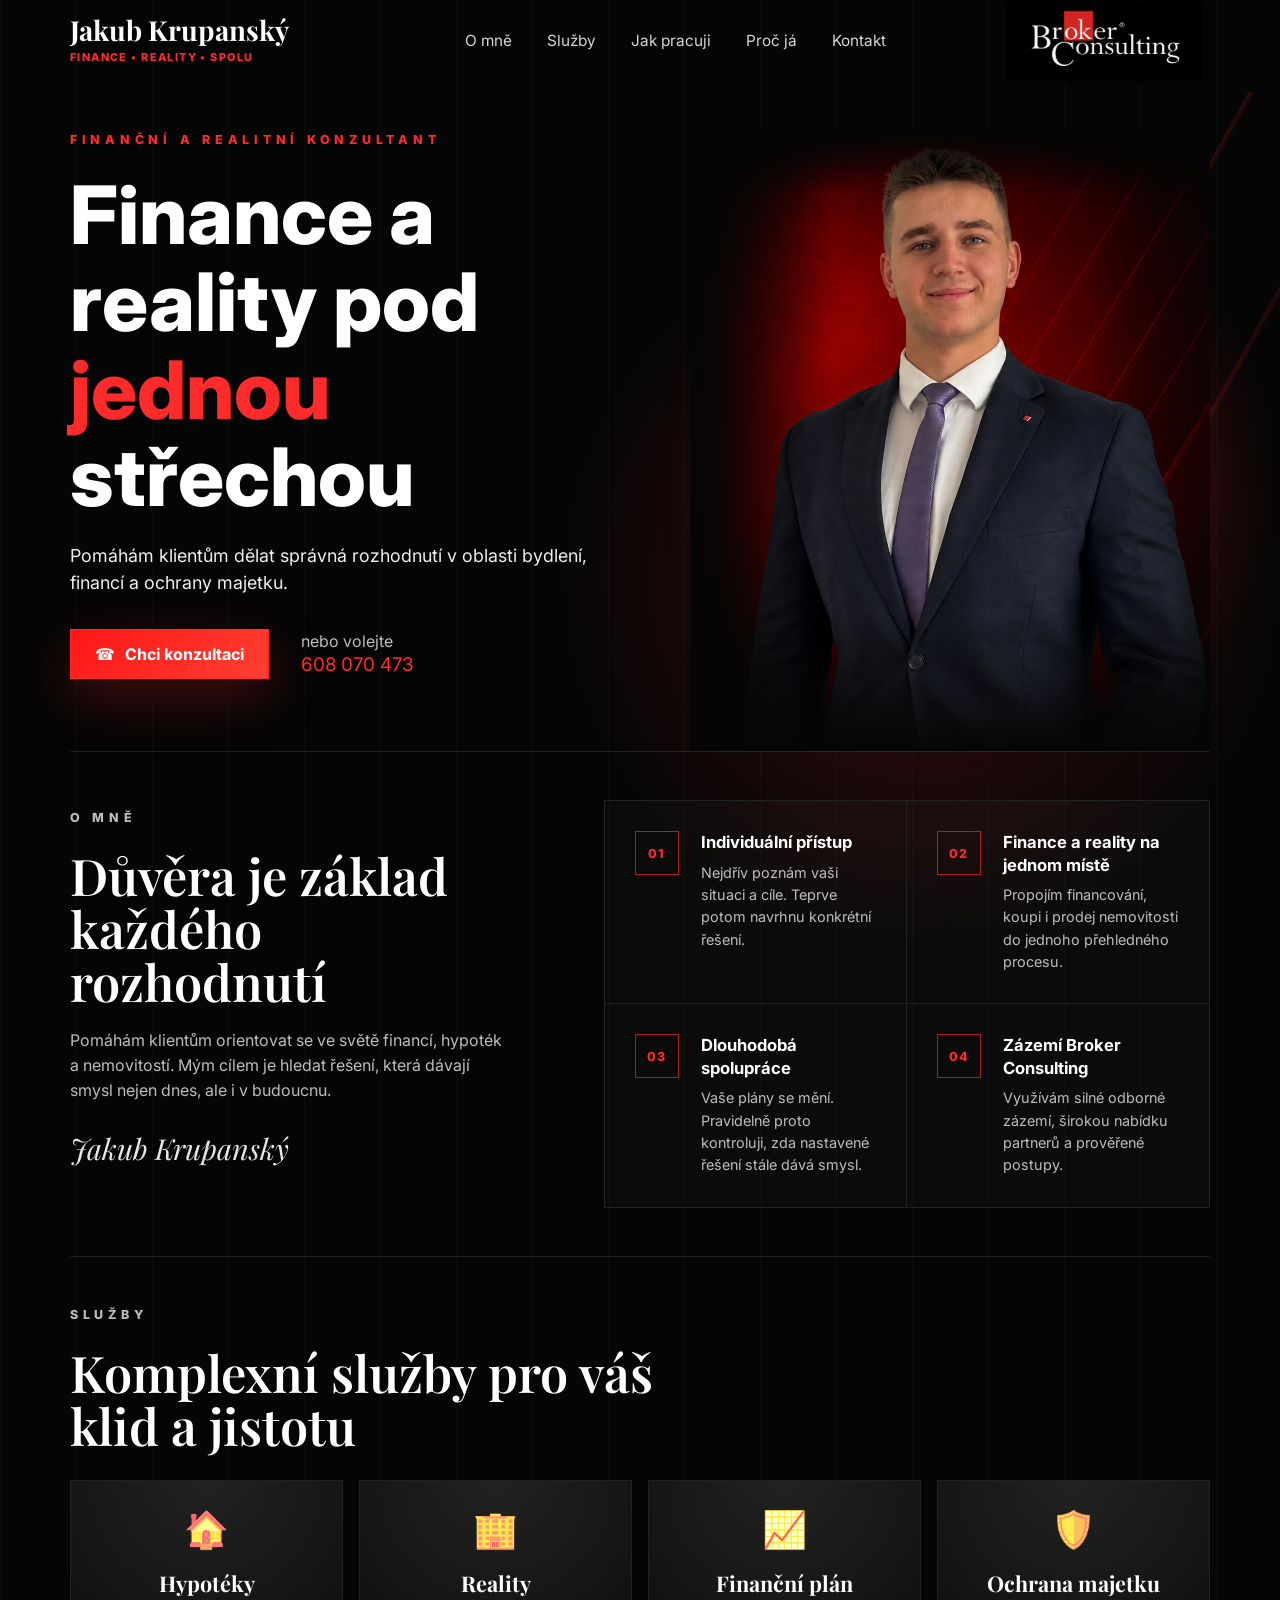
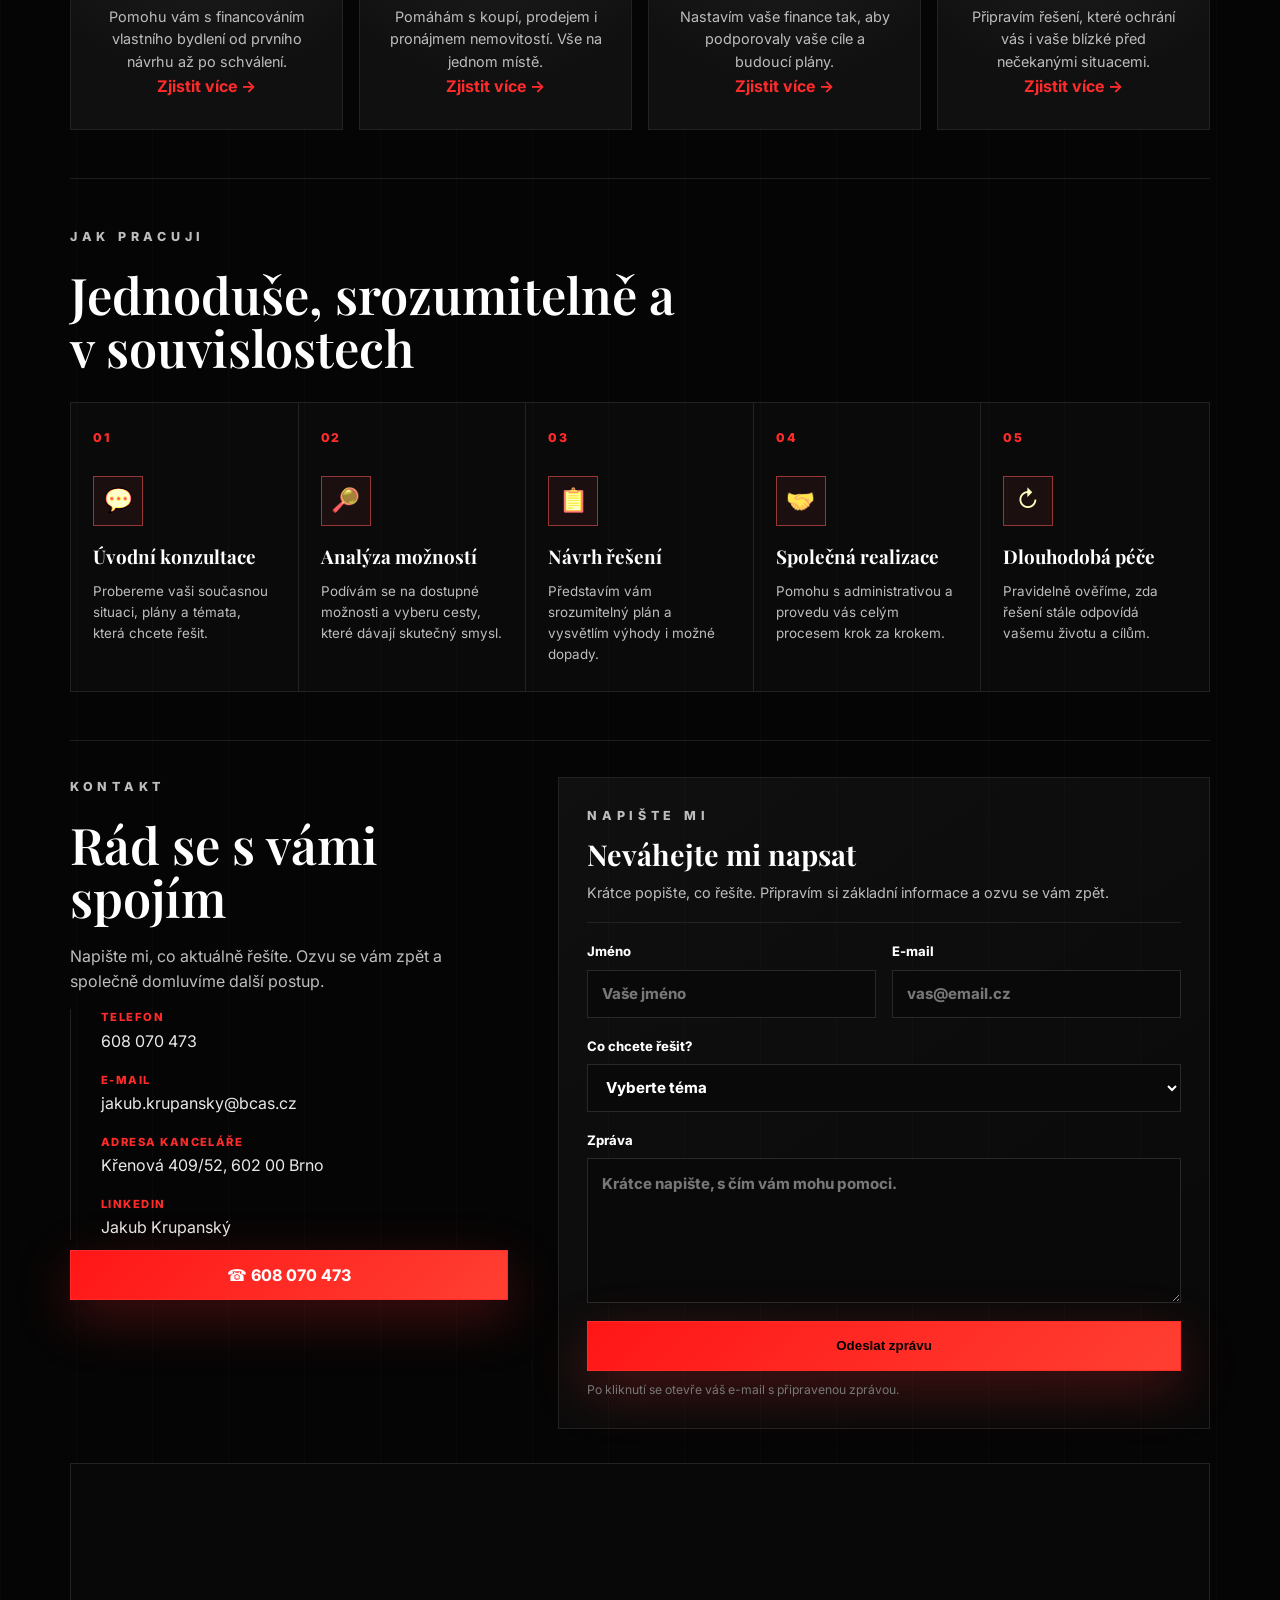
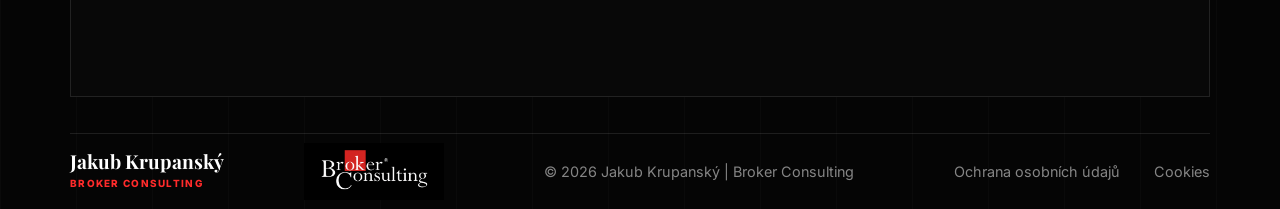
<file: index.html>
<!doctype html>
<html lang="cs">
  <head>
    <meta charset="utf-8">
    <meta name="viewport" content="width=device-width, initial-scale=1">
    <title>Jakub Krupanský | Finance a reality Brno</title>
    <meta name="description" content="Jakub Krupanský, finanční a realitní konzultant Broker Consulting v Brně. Hypotéky, reality, finanční plán a ochrana majetku.">
    <meta name="theme-color" content="#050505">
    <link rel="preconnect" href="https://fonts.googleapis.com">
    <link rel="preconnect" href="https://fonts.gstatic.com" crossorigin>
    <link href="https://fonts.googleapis.com/css2?family=Inter:wght@400;500;600;700;800&family=Playfair+Display:wght@600;700&display=swap" rel="stylesheet">
    <link rel="stylesheet" href="style.css">
  </head>
  <body>
    <header class="site-header" id="top">
      <nav class="nav" aria-label="Hlavní navigace"> <a class="brand" href="#top" aria-label="Jakub Krupanský - Finance a reality spolu"> <span class="brand-name">Jakub Krupanský</span> <span class="brand-role">Finance • Reality • Spolu</span> </a> <button class="nav-toggle" type="button" aria-label="Otevřít menu" aria-expanded="false"> <span></span> <span></span> </button> <div class="nav-links"> <a href="#o-mne">O mně</a> <a href="#sluzby">Služby</a> <a href="#jak-pracuji">Jak pracuji</a> <a href="#o-mne">Proč já</a> <a href="#kontakt">Kontakt</a> </div> <img class="nav-company-logo" src="assets/broker-consulting-logo.png" alt="Broker Consulting"> </nav> </header> <main> <section class="hero"> <div class="hero-lines" aria-hidden="true"></div> <div class="hero-content reveal"> <p class="eyebrow">FINANČNÍ A REALITNÍ KONZULTANT</p> <h1>Finance a reality pod <span>jednou</span> střechou</h1> <p class="hero-copy">Pomáhám klientům dělat správná rozhodnutí v oblasti bydlení, financí a ochrany majetku.</p> <div class="hero-actions"> <a class="btn btn-primary" href="tel:+420608070473" aria-label="Zavolat a domluvit konzultaci"><span>☎</span> Chci konzultaci</a> <p class="call-note">nebo volejte<br><a href="tel:+420608070473" aria-label="Zavolat na 608 070 473">608 070 473</a></p> </div> </div> <div class="portrait-wrap reveal" aria-label="Fotografie Jakuba Krupanského"> <div class="portrait-glow"></div> <div class="portrait-card"> <img src="assets/jakub-hero-user-final.png" alt="Jakub Krupanský" onerror="this.classList.add('is-missing')" loading="eager"> <div class="portrait-fallback"> <span>JK</span> <small>vložte fotografii<br>assets/jakub-krupansky.jpg</small> </div> </div> </div> </section> <section class="section about" id="o-mne"> <div class="section-copy reveal"> <p class="eyebrow">O mně</p> <h2>Důvěra je základ každého rozhodnutí</h2> <p>Pomáhám klientům orientovat se ve světě financí, hypoték a nemovitostí. Mým cílem je hledat řešení, která dávají smysl nejen dnes, ale i v budoucnu.</p> <p class="signature">Jakub Krupanský</p> </div> <div class="feature-grid"> <article class="feature-card reveal"> <span class="card-icon">01</span> <h3>Individuální přístup</h3> <p>Nejdřív poznám vaši situaci a cíle. Teprve potom navrhnu konkrétní řešení.</p> </article> <article class="feature-card reveal"> <span class="card-icon">02</span> <h3>Finance a reality na jednom místě</h3> <p>Propojím financování, koupi i prodej nemovitosti do jednoho přehledného procesu.</p> </article> <article class="feature-card reveal"> <span class="card-icon">03</span> <h3>Dlouhodobá spolupráce</h3> <p>Vaše plány se mění. Pravidelně proto kontroluji, zda nastavené řešení stále dává smysl.</p> </article> <article class="feature-card reveal"> <span class="card-icon">04</span> <h3>Zázemí Broker Consulting</h3> <p>Využívám silné odborné zázemí, širokou nabídku partnerů a prověřené postupy.</p> </article> </div> </section> <section class="section services" id="sluzby"> <div class="section-head reveal"> <p class="eyebrow">Služby</p> <h2>Komplexní služby pro váš klid a jistotu</h2> </div> <div class="service-grid"> <article class="service-card reveal"> <div class="service-icon" aria-hidden="true">🏠</div> <h3>Hypotéky</h3> <p>Pomohu vám s financováním vlastního bydlení od prvního návrhu až po schválení.</p> <a href="#kontakt">Zjistit více →</a> </article> <article class="service-card reveal"> <div class="service-icon" aria-hidden="true">🏢</div> <h3>Reality</h3> <p>Pomáhám s koupí, prodejem i pronájmem nemovitostí. Vše na jednom místě.</p> <a href="#kontakt">Zjistit více →</a> </article> <article class="service-card reveal"> <div class="service-icon" aria-hidden="true">📈</div> <h3>Finanční plán</h3> <p>Nastavím vaše finance tak, aby podporovaly vaše cíle a budoucí plány.</p> <a href="#kontakt">Zjistit více →</a> </article>
          <article class="service-card reveal">
            <div class="service-icon" aria-hidden="true">🛡️</div>
            <h3>Ochrana majetku</h3>
            <p>Připravím řešení, které ochrání vás i vaše blízké před nečekanými situacemi.</p>
            <a href="#kontakt">Zjistit více →</a>
          </article>
        </div>
      </section>

      <section class="section reasons" id="jak-pracuji">
        <div class="section-head reveal">
          <p class="eyebrow">Jak pracuji</p>
          <h2>Jednoduše, srozumitelně a v souvislostech</h2>
        </div>
        <div class="reason-strip">
          <article class="reason reveal">
            <span class="reason-number">01</span>
            <span class="reason-icon" aria-hidden="true">💬</span>
            <h3>Úvodní konzultace</h3>
            <p>Probereme vaši současnou situaci, plány a témata, která chcete řešit.</p>
          </article>
          <article class="reason reveal">
            <span class="reason-number">02</span>
            <span class="reason-icon" aria-hidden="true">🔎</span>
            <h3>Analýza možností</h3>
            <p>Podívám se na dostupné možnosti a vyberu cesty, které dávají skutečný smysl.</p>
          </article>
          <article class="reason reveal">
            <span class="reason-number">03</span>
            <span class="reason-icon" aria-hidden="true">📋</span>
            <h3>Návrh řešení</h3>
            <p>Představím vám srozumitelný plán a vysvětlím výhody i možné dopady.</p>
          </article>
          <article class="reason reveal">
            <span class="reason-number">04</span>
            <span class="reason-icon" aria-hidden="true">🤝</span>
            <h3>Společná realizace</h3>
            <p>Pomohu s administrativou a provedu vás celým procesem krok za krokem.</p>
          </article>
          <article class="reason reveal">
            <span class="reason-number">05</span>
            <span class="reason-icon" aria-hidden="true">↻</span>
            <h3>Dlouhodobá péče</h3>
            <p>Pravidelně ověříme, zda řešení stále odpovídá vašemu životu a cílům.</p>
          </article>
        </div>
      </section>

      <section class="section contact" id="kontakt">
        <div class="contact-card reveal">
          <div class="contact-intro">
            <p class="eyebrow">Kontakt</p>
            <h2>Rád se s vámi spojím</h2>
            <p>Napište mi, co aktuálně řešíte. Ozvu se vám zpět a společně domluvíme další postup.</p>
            <div class="contact-list">
              <div class="contact-item">
                <span class="contact-label">Telefon</span>
                <a href="tel:+420608070473" aria-label="Zavolat na 608 070 473">608 070 473</a>
              </div>
              <div class="contact-item">
                <span class="contact-label">E-mail</span>
                <a href="mailto:jakub.krupansky@bcas.cz">jakub.krupansky@bcas.cz</a>
              </div>
              <div class="contact-item">
                <span class="contact-label">Adresa kanceláře</span>
                <span>Křenová 409/52, 602 00 Brno</span>
              </div>
              <div class="contact-item">
                <span class="contact-label">LinkedIn</span>
                <a href="https://cz.linkedin.com/in/jakub-krupansk%C3%BD-5197033a6" target="_blank" rel="noopener noreferrer">Jakub Krupanský</a>
              </div>
            </div>
            <a class="btn btn-primary contact-cta" href="tel:+420608070473" aria-label="Zavolat na 608 070 473">☎ 608 070 473</a>
          </div>
          <form class="contact-form" id="contact-form">
            <div class="form-heading">
              <p class="eyebrow">Napište mi</p>
              <h3>Neváhejte mi napsat</h3>
              <p>Krátce popište, co řešíte. Připravím si základní informace a ozvu se vám zpět.</p>
            </div>
            <div class="form-row">
              <label>
                Jméno
                <input type="text" name="name" placeholder="Vaše jméno" required>
              </label>
              <label>
                E-mail
                <input type="email" name="email" placeholder="vas@email.cz" required>
              </label>
            </div>
            <label>
              Co chcete řešit?
              <select name="topic" required>
                <option value="">Vyberte téma</option>
                <option>Hypotéka a bydlení</option>
                <option>Koupě nebo prodej nemovitosti</option>
                <option>Finanční plán</option>
                <option>Ochrana majetku a příjmu</option>
                <option>Jiné</option>
              </select>
            </label>
            <label>
              Zpráva
              <textarea name="message" rows="5" placeholder="Krátce napište, s čím vám mohu pomoci." required></textarea>
            </label>
            <button class="btn btn-primary form-submit" type="submit">Odeslat zprávu</button>
            <p class="form-note">Po kliknutí se otevře váš e-mail s připravenou zprávou.</p>
          </form>
          <div class="map-wrap" aria-label="Mapa kanceláře Broker Consulting v Brně">
            <iframe
              title="Broker Consulting Brno Krenova"
              src="https://www.google.com/maps?q=K%C5%99enov%C3%A1%20409%2F52%2C%20602%2000%20Brno&output=embed"
              loading="lazy"
              referrerpolicy="no-referrer-when-downgrade"></iframe>
          </div>
        </div>
      </section>
    </main>

    <footer class="footer">
      <a class="brand" href="#top" aria-label="Broker Consulting">
        <span class="brand-name">Jakub Krupanský</span>
        <span class="brand-role">Broker Consulting</span>
      </a>
      <img class="footer-company-logo" src="assets/broker-consulting-logo.png" alt="Broker Consulting">
      <p>© 2026 Jakub Krupanský | Broker Consulting</p>
      <div class="footer-links">
        <a href="ochrana-osobnich-udaju.html">Ochrana osobních údajů</a>
        <a href="cookies.html">Cookies</a>
      </div>
    </footer>

    <script src="script.js"></script>
  </body>
</html>
</file>
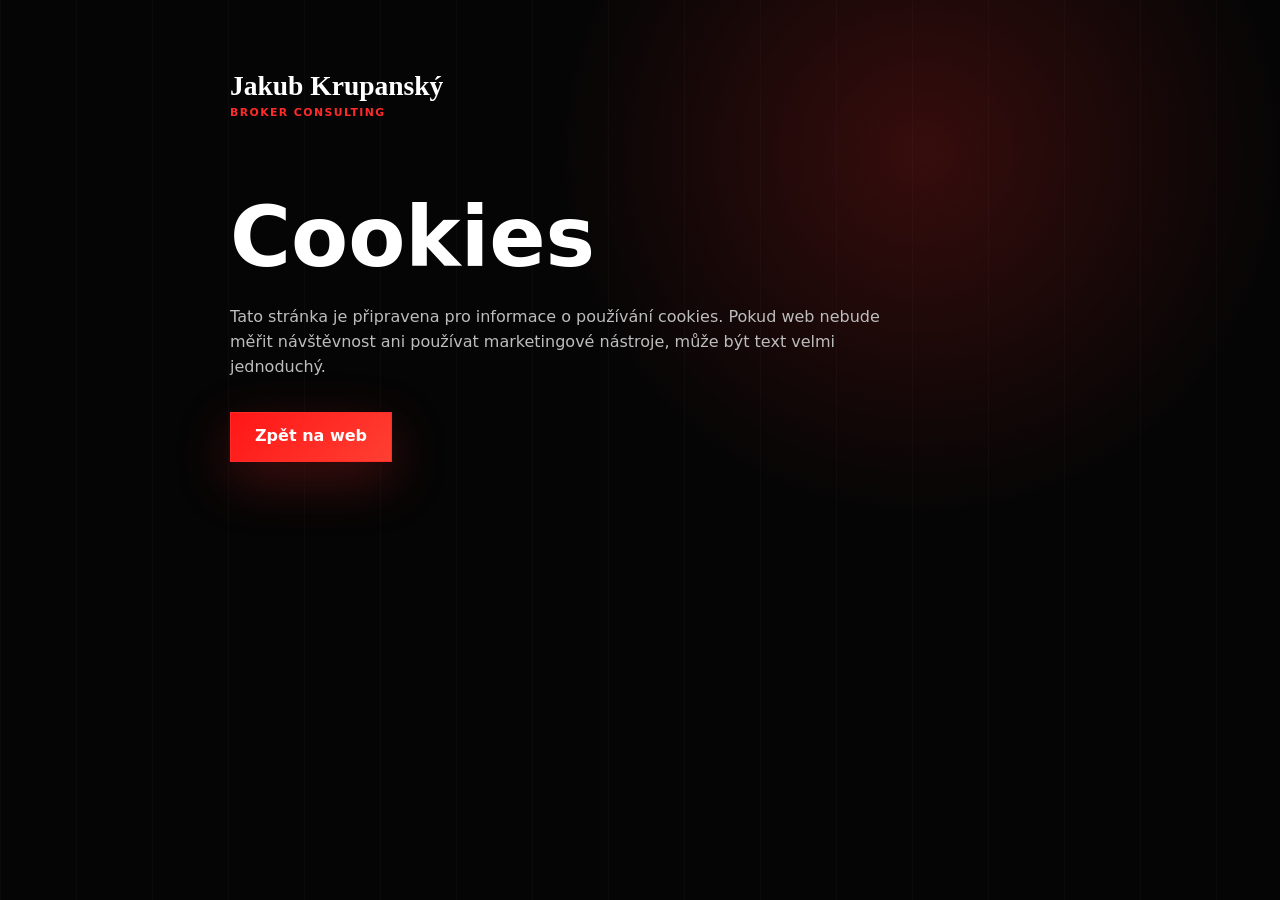
<file: cookies.html>
<!doctype html>
<html lang="cs">
  <head>
    <meta charset="utf-8">
    <meta name="viewport" content="width=device-width, initial-scale=1">
    <title>Cookies | Jakub Krupansky</title>
    <link rel="stylesheet" href="style.css">
  </head>
  <body>
    <main class="legal-page">
      <a class="brand" href="index.html">
        <span class="brand-name">Jakub Krupanský</span>
        <span class="brand-role">Broker Consulting</span>
      </a>
      <h1>Cookies</h1>
      <p>Tato stránka je připravena pro informace o používání cookies. Pokud web nebude měřit návštěvnost ani používat marketingové nástroje, může být text velmi jednoduchý.</p>
      <a class="btn btn-primary" href="index.html">Zpět na web</a>
    </main>
  </body>
</html>
</file>
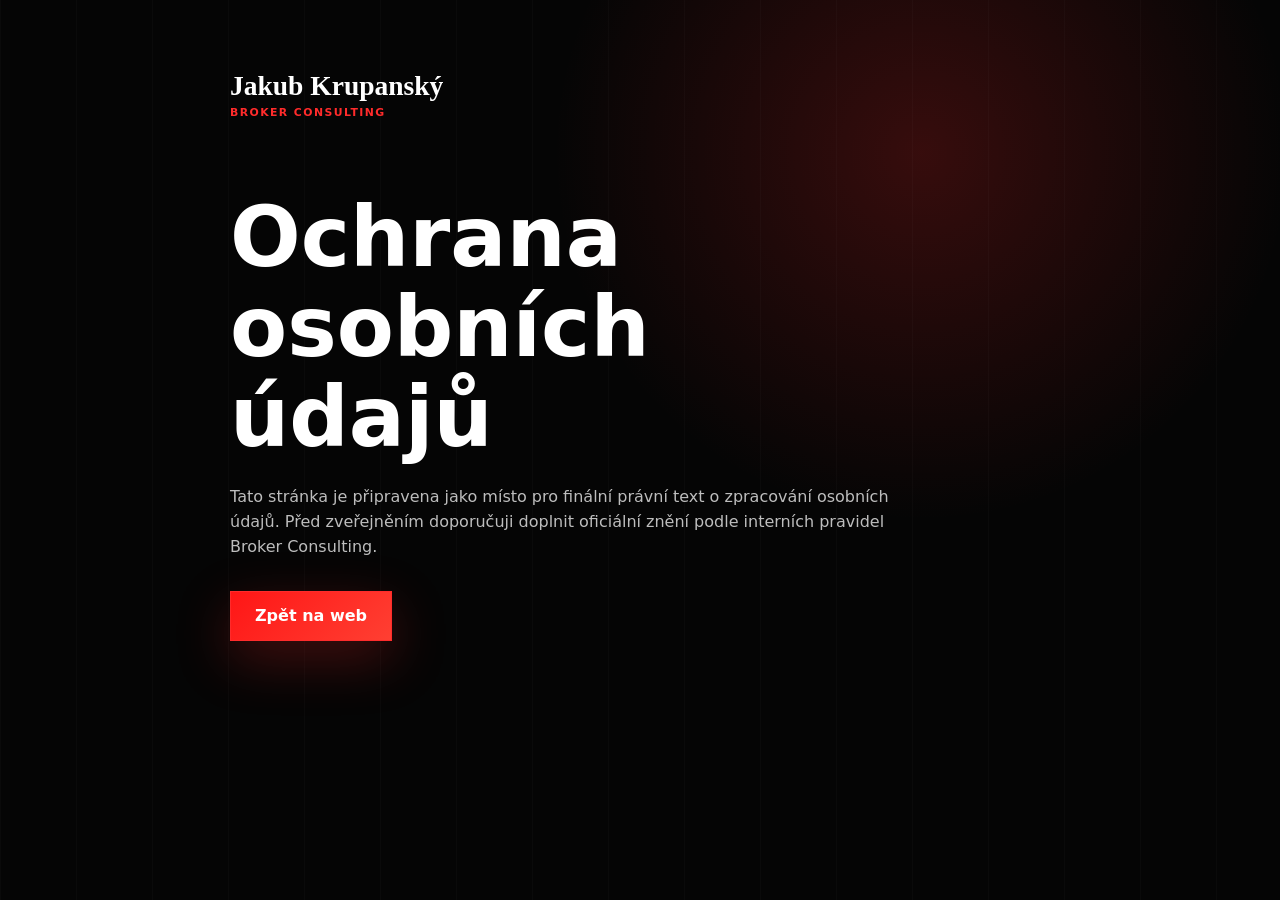
<file: ochrana-osobnich-udaju.html>
<!doctype html>
<html lang="cs">
  <head>
    <meta charset="utf-8">
    <meta name="viewport" content="width=device-width, initial-scale=1">
    <title>Ochrana osobních údajů | Jakub Krupanský</title>
    <link rel="stylesheet" href="style.css">
  </head>
  <body>
    <main class="legal-page">
      <a class="brand" href="index.html">
        <span class="brand-name">Jakub Krupanský</span>
        <span class="brand-role">Broker Consulting</span>
      </a>
      <h1>Ochrana osobních údajů</h1>
      <p>Tato stránka je připravena jako místo pro finální právní text o zpracování osobních údajů. Před zveřejněním doporučuji doplnit oficiální znění podle interních pravidel Broker Consulting.</p>
      <a class="btn btn-primary" href="index.html">Zpět na web</a>
    </main>
  </body>
</html>
</file>
<file: style.css>
:root {
  --bg: #050505;
  --panel: #0d0d0d;
  --card: #101010;
  --border: #222222;
  --red: #ff2b2b;
  --text: #ffffff;
  --muted: #bdbdbd;
  --max: 1140px;
}

* { box-sizing: border-box; }

html {
  scroll-behavior: smooth;
  scroll-padding-top: 96px;
}

body {
  margin: 0;
  background:
    linear-gradient(90deg, rgba(255,255,255,.018) 1px, transparent 1px) 0 0 / 76px 76px,
    radial-gradient(circle at 72% 17%, rgba(255, 43, 43, .2), transparent 23rem),
    var(--bg);
  color: var(--text);
  font-family: Inter, system-ui, sans-serif;
  line-height: 1.55;
  overflow-x: hidden;
}

a { color: inherit; text-decoration: none; }
img { display: block; max-width: 100%; }
p, h1, h2, h3 { margin-top: 0; }

.site-header {
  position: fixed;
  inset: 0 0 auto;
  z-index: 50;
  transition: background .2s ease, backdrop-filter .2s ease, border-color .2s ease;
}

.site-header.is-scrolled {
  background: rgba(5, 5, 5, .72);
  border-bottom: 1px solid rgba(255,255,255,.08);
  backdrop-filter: blur(18px);
}

.nav {
  width: min(var(--max), calc(100% - 64px));
  min-height: 82px;
  margin: 0 auto;
  display: grid;
  grid-template-columns: 280px 1fr 210px;
  align-items: center;
  gap: 28px;
}

.brand {
  display: inline-flex;
  flex-direction: column;
  align-items: flex-start;
  width: fit-content;
}

.brand-name {
  color: #fff;
  font-family: "Playfair Display", Georgia, serif;
  font-size: 1.72rem;
  line-height: 1;
  font-weight: 700;
  white-space: nowrap;
}

.brand-role {
  margin-top: 5px;
  color: var(--red);
  font-size: .68rem;
  font-weight: 800;
  letter-spacing: .13em;
  text-transform: uppercase;
  white-space: nowrap;
}

.nav-company-logo {
  width: 250px;
  max-height: 80px;
  object-fit: contain;
  justify-self: end;
}

.nav-links {
  justify-self: center;
  display: flex;
  gap: 35px;
  color: #eee;
  font-size: .96rem;
}

.nav-links a {
  padding: 8px 0;
  opacity: .9;
}

.nav-links a:hover { color: var(--red); opacity: 1; }

.nav-phone,
.btn {
  display: inline-flex;
  align-items: center;
  justify-content: center;
  gap: 10px;
  min-height: 50px;
  padding: 0 24px;
  border: 1px solid rgba(255, 43, 43, .9);
  font-weight: 750;
  transition: transform .2s ease, box-shadow .2s ease, background .2s ease;
}

.nav-phone {
  min-width: 172px;
  background: rgba(255,43,43,.02);
}

.nav-phone::before { content: "☎"; color: var(--red); }

.btn:hover,
.nav-phone:hover {
  transform: translateY(-2px);
}

.btn-primary {
  background: linear-gradient(135deg, #ff1616, #ff3f32);
  border-color: #ff2b2b;
  box-shadow: 0 18px 54px rgba(255, 43, 43, .26);
}

.btn-primary:hover { box-shadow: 0 22px 70px rgba(255, 43, 43, .36); }

.nav-toggle { display: none; }

.hero {
  position: relative;
  width: min(var(--max), calc(100% - 64px));
  min-height: 710px;
  margin: 0 auto;
  display: grid;
  grid-template-columns: 1fr 520px;
  align-items: end;
  gap: 30px;
  padding: 130px 0 0;
  border-bottom: 1px solid rgba(255,255,255,.1);
}

.hero-lines {
  position: absolute;
  inset: 92px -120px 0 49%;
  background:
    linear-gradient(119deg, transparent 0 58%, rgba(255, 43, 43, .22) 58.2%, transparent 58.8%),
    linear-gradient(119deg, transparent 0 71%, rgba(255, 43, 43, .2) 71.2%, transparent 71.8%),
    radial-gradient(circle at 50% 58%, rgba(255, 43, 43, .46), transparent 19rem);
  opacity: .75;
  pointer-events: none;
}

.hero-content {
  position: relative;
  z-index: 2;
  align-self: center;
  padding-bottom: 38px;
}

.eyebrow {
  margin-bottom: 22px;
  color: var(--red);
  font-size: .78rem;
  font-weight: 800;
  text-transform: uppercase;
  letter-spacing: .38em;
}

h1 {
  max-width: 660px;
  margin-bottom: 22px;
  font-size: clamp(3.1rem, 6.3vw, 5.5rem);
  line-height: 1.08;
  letter-spacing: 0;
  font-weight: 800;
}

h1 span { color: var(--red); }

h2 {
  margin-bottom: 20px;
  font-family: "Playfair Display", Georgia, serif;
  font-size: clamp(2rem, 4vw, 3.15rem);
  line-height: 1.05;
  font-weight: 600;
}

h3 {
  margin-bottom: 8px;
  font-size: 1rem;
  line-height: 1.35;
}

.hero-copy {
  max-width: 520px;
  margin-bottom: 32px;
  color: #efefef;
  font-size: 1.12rem;
}

.hero-actions {
  display: flex;
  align-items: center;
  gap: 32px;
  margin-bottom: 34px;
}

.call-note {
  margin: 0;
  color: var(--muted);
  line-height: 1.35;
}

.call-note a {
  color: var(--red);
  font-size: 1.18rem;
}

.hero-meta {
  color: var(--muted);
  font-size: .94rem;
}

.portrait-wrap {
  position: relative;
  z-index: 2;
  min-height: 620px;
  display: flex;
  align-items: flex-end;
  justify-content: center;
  isolation: isolate;
}

.portrait-glow {
  position: absolute;
  width: 560px;
  height: 560px;
  bottom: 0;
  border-radius: 50%;
  background: radial-gradient(circle, rgba(255,43,43,.3), rgba(255,43,43,.09) 44%, transparent 72%);
  filter: blur(18px);
}

.portrait-card {
  position: relative;
  width: 600px;
  height: 620px;
  overflow: hidden;
  background: transparent;
}

.portrait-card::before {
  content: "";
  position: absolute;
  z-index: 3;
  inset: 0;
  background:
    linear-gradient(90deg, #050505 0%, rgba(5,5,5,.82) 6%, transparent 27%),
    linear-gradient(180deg, #050505 0%, transparent 10%, transparent 78%, #050505 100%);
  pointer-events: none;
}

.portrait-card::after {
  content: "";
  position: absolute;
  inset: 0;
  background:
    linear-gradient(90deg, transparent 78%, rgba(5,5,5,.5) 100%),
    radial-gradient(ellipse at 54% 48%, transparent 0 62%, rgba(5,5,5,.44) 89%, #050505 100%);
  z-index: 4;
  pointer-events: none;
}

.portrait-card img {
  position: absolute;
  z-index: 2;
  inset: 0;
  width: 100%;
  height: 100%;
  object-fit: cover;
  object-position: 52% center;
  transform: scale(1.01);
  transform-origin: center center;
  filter: contrast(1.01) saturate(.98) brightness(.98);
  mix-blend-mode: normal;
}

.portrait-fallback { display: none; }

.section {
  width: min(var(--max), calc(100% - 64px));
  margin: 0 auto;
  padding: 48px 0;
  scroll-margin-top: 96px;
}

.about {
  display: grid;
  grid-template-columns: .86fr 1.14fr;
  gap: 76px;
  align-items: center;
  border-bottom: 1px solid rgba(255,255,255,.1);
}

.section-copy p,
.section-head p,
.contact-card p {
  color: var(--muted);
}

.section-copy > p:not(.eyebrow) {
  max-width: 440px;
}

.signature {
  margin-top: 24px;
  color: #fff !important;
  font-family: "Playfair Display", Georgia, serif;
  font-style: italic;
  font-size: 1.8rem;
  opacity: .9;
}

.feature-grid {
  display: grid;
  grid-template-columns: repeat(2, minmax(0, 1fr));
  border: 1px solid var(--border);
  background: rgba(255,255,255,.025);
}

.feature-card {
  min-height: 178px;
  display: grid;
  grid-template-columns: 48px 1fr;
  grid-template-rows: auto 1fr;
  column-gap: 18px;
  row-gap: 8px;
  padding: 30px;
  border-right: 1px solid var(--border);
  border-bottom: 1px solid var(--border);
  transition: background .2s ease, border-color .2s ease;
}

.feature-card:nth-child(2n) { border-right: 0; }
.feature-card:nth-child(n+3) { border-bottom: 0; }

.feature-card:hover {
  background: rgba(255, 43, 43, .045);
}

.card-icon {
  grid-row: 1 / 3;
  width: 44px;
  height: 44px;
  display: grid;
  place-items: center;
  border: 1px solid rgba(255, 43, 43, .65);
  color: var(--red);
  font-size: .78rem;
  font-weight: 800;
  letter-spacing: .08em;
}

.feature-card h3 {
  margin: 0;
  font-size: 1.04rem;
}

.service-icon {
  font-size: 2.25rem;
  line-height: 1;
  filter: grayscale(1) sepia(1) saturate(7) hue-rotate(320deg) brightness(1.15);
}

.feature-card p,
.service-card p {
  margin: 0;
  color: var(--muted);
  font-size: .9rem;
}

.services {
  border-bottom: 1px solid rgba(255,255,255,.1);
}

.section-head {
  max-width: 610px;
  margin-bottom: 28px;
}

.service-grid {
  display: grid;
  grid-template-columns: repeat(4, minmax(0, 1fr));
  gap: 16px;
}

.service-card {
  min-height: 250px;
  padding: 30px 26px;
  display: flex;
  flex-direction: column;
  align-items: center;
  text-align: center;
  background: radial-gradient(circle at 50% 0, rgba(255,255,255,.075), transparent 72%), var(--card);
  border: 1px solid var(--border);
  transition: transform .2s ease, border-color .2s ease;
}

.service-card:hover {
  transform: translateY(-6px);
  border-color: rgba(255,43,43,.75);
}

.service-icon {
  width: auto;
  height: auto;
  margin: 0 0 22px;
  border: 0;
  background: transparent;
}

.service-card h3 {
  font-family: "Playfair Display", Georgia, serif;
  font-size: 1.35rem;
}

.service-card a {
  margin-top: auto;
  color: var(--red);
  font-weight: 700;
}

.reasons {
  border-bottom: 1px solid rgba(255,255,255,.1);
}

.reason-strip {
  display: grid;
  grid-template-columns: repeat(5, minmax(0, 1fr));
  border: 1px solid var(--border);
  background: rgba(255,255,255,.02);
}

.reason {
  position: relative;
  min-height: 270px;
  padding: 26px 22px;
  display: flex;
  flex-direction: column;
  align-items: flex-start;
  gap: 12px;
  border-right: 1px solid var(--border);
  overflow: hidden;
  transition: background .2s ease, transform .2s ease;
}

.reason:last-child {
  border-right: 0;
}

.reason::after {
  content: "";
  position: absolute;
  inset: auto -30% -45% 10%;
  height: 130px;
  background: radial-gradient(circle, rgba(255,43,43,.22), transparent 70%);
  opacity: 0;
  transition: opacity .2s ease;
}

.reason:hover {
  background: rgba(255,43,43,.035);
  transform: translateY(-4px);
}

.reason:hover::after {
  opacity: 1;
}

.reason-number {
  color: var(--red);
  font-size: .76rem;
  font-weight: 850;
  letter-spacing: .15em;
}

.reason-icon {
  width: 50px;
  height: 50px;
  margin: 16px 0 6px;
  display: grid;
  place-items: center;
  border: 1px solid rgba(255,43,43,.55);
  background: rgba(255,43,43,.07);
  font-size: 1.45rem;
  filter: grayscale(1) sepia(1) saturate(7) hue-rotate(320deg) brightness(1.15);
}

.reason h3 {
  margin: 0;
  font-family: "Playfair Display", Georgia, serif;
  font-size: 1.18rem;
}

.reason p {
  margin: 0;
  color: var(--muted);
  font-size: .84rem;
  line-height: 1.55;
}

.contact {
  padding-top: 36px;
  padding-bottom: 36px;
}

.contact-card {
  display: grid;
  grid-template-columns: .78fr 1.12fr;
  gap: 34px;
  align-items: start;
  padding: 0;
  background: transparent;
  border: 0;
}

.contact-intro {
  padding-right: 16px;
}

.contact-list {
  display: grid;
  gap: 18px;
  padding-left: 30px;
  border-left: 1px solid rgba(255,255,255,.12);
  color: #e9e9e9;
}

.contact-list a:hover { color: var(--red); }

.contact-item {
  display: grid;
  gap: 2px;
}

.contact-label {
  color: var(--red);
  font-size: .7rem;
  font-weight: 800;
  letter-spacing: .13em;
  text-transform: uppercase;
}

.contact-cta {
  width: 100%;
  margin-top: 10px;
}

.contact-form {
  display: grid;
  gap: 18px;
  padding: 28px;
  background: linear-gradient(145deg, rgba(255,255,255,.045), rgba(255,255,255,.015));
  border: 1px solid var(--border);
}

.form-heading {
  padding-bottom: 18px;
  border-bottom: 1px solid var(--border);
}

.form-heading .eyebrow {
  margin-bottom: 10px;
}

.form-heading h3 {
  margin-bottom: 8px;
  font-family: "Playfair Display", Georgia, serif;
  font-size: 1.8rem;
}

.form-heading p:last-child {
  margin: 0;
  color: var(--muted);
  font-size: .9rem;
}

.contact-form label {
  display: grid;
  gap: 8px;
  color: #fff;
  font-size: .82rem;
  font-weight: 750;
}

.form-row {
  display: grid;
  grid-template-columns: repeat(2, minmax(0, 1fr));
  gap: 16px;
}

.contact-form input,
.contact-form select,
.contact-form textarea {
  width: 100%;
  border: 1px solid #292929;
  border-radius: 0;
  outline: 0;
  background: #090909;
  color: #fff;
  font: inherit;
  font-size: .94rem;
  transition: border-color .2s ease, box-shadow .2s ease;
}

.contact-form input,
.contact-form select {
  min-height: 48px;
  padding: 0 14px;
}

.contact-form textarea {
  min-height: 126px;
  padding: 13px 14px;
  resize: vertical;
}

.contact-form input:focus,
.contact-form select:focus,
.contact-form textarea:focus {
  border-color: var(--red);
  box-shadow: 0 0 0 3px rgba(255,43,43,.1);
}

.contact-form input::placeholder,
.contact-form textarea::placeholder {
  color: #777;
}

.form-submit {
  width: 100%;
  border-radius: 0;
  cursor: pointer;
}

.form-note {
  margin: -8px 0 0 !important;
  color: #777 !important;
  font-size: .76rem !important;
}

.map-wrap {
  grid-column: 1 / -1;
  min-height: 226px;
  border: 1px solid var(--border);
  background: #080808;
  overflow: hidden;
}

.map-wrap iframe {
  width: 100%;
  height: 100%;
  min-height: 226px;
  border: 0;
  filter: grayscale(1) invert(.9) contrast(1.05);
}

.footer {
  width: min(var(--max), calc(100% - 64px));
  min-height: 76px;
  margin: 0 auto;
  display: grid;
  grid-template-columns: 210px 140px 1fr auto;
  align-items: center;
  gap: 24px;
  border-top: 1px solid rgba(255,255,255,.1);
  color: #858585;
  font-size: .9rem;
}

.footer .brand-name { font-size: 1.2rem; }
.footer .brand-role { font-size: .62rem; }
.footer-company-logo {
  width: 160px;
  max-height: 60px;
  object-fit: contain;
}
.footer p { margin: 0; text-align: center; }

.footer-links {
  display: flex;
  gap: 34px;
}

.footer-links a:hover { color: #fff; }

.legal-page {
  width: min(820px, calc(100% - 40px));
  min-height: 100svh;
  margin: 0 auto;
  padding: 72px 0;
}

.legal-page .brand { margin-bottom: 72px; }
.legal-page h1 { font-size: clamp(2.8rem, 9vw, 5.2rem); }
.legal-page p { max-width: 680px; margin-bottom: 32px; color: var(--muted); }

.reveal {
  opacity: 0;
  transform: translateY(18px);
  transition: opacity .7s ease, transform .7s ease;
}

.reveal.is-visible {
  opacity: 1;
  transform: translateY(0);
}

@media (max-width: 980px) {
  .nav {
    width: min(var(--max), calc(100% - 32px));
    grid-template-columns: auto auto;
  }

  .nav-toggle {
    display: block;
    justify-self: end;
    width: 44px;
    height: 44px;
    border: 1px solid rgba(255,255,255,.14);
    background: rgba(255,255,255,.04);
  }

  .nav-toggle span {
    display: block;
    width: 18px;
    height: 2px;
    margin: 5px auto;
    background: #fff;
  }

  .nav-links,
  .nav-phone,
  .nav-company-logo {
    position: fixed;
    left: 16px;
    right: 16px;
    display: none;
    background: rgba(8,8,8,.96);
    border: 1px solid rgba(255,255,255,.1);
    backdrop-filter: blur(16px);
  }

  .nav-links {
    top: 82px;
    flex-direction: column;
    gap: 0;
    padding: 12px;
  }

  .nav-links a { padding: 14px; }
  .nav-phone { top: 342px; }
  .nav-company-logo {
    top: 342px;
    width: auto;
    max-width: 220px;
    height: 68px;
    padding: 10px 14px;
    margin: 0 auto;
  }
  body.nav-open { overflow: hidden; }
  body.nav-open .nav-links,
  body.nav-open .nav-phone,
  body.nav-open .nav-company-logo { display: flex; }

  .hero,
  .about,
  .contact-card {
    width: min(var(--max), calc(100% - 32px));
    grid-template-columns: 1fr;
  }

  .hero {
    min-height: auto;
    padding-top: 112px;
  }

  .portrait-wrap { min-height: 520px; }
  .portrait-card { width: min(100%, 470px); height: 520px; }

  .service-grid { grid-template-columns: repeat(2, minmax(0, 1fr)); }
  .reason-strip { grid-template-columns: repeat(2, minmax(0, 1fr)); }
  .reason { border-bottom: 1px solid var(--border); }
  .reason:nth-child(2n) { border-right: 0; }
  .contact-list { padding-left: 0; border-left: 0; }
}

@media (max-width: 680px) {
  .nav,
  .hero,
  .section,
  .footer {
    width: min(100% - 28px, var(--max));
  }

  .brand-name { font-size: 1.38rem; }
  .brand-role { font-size: .56rem; letter-spacing: .08em; }
  h1 { font-size: clamp(2.8rem, 14vw, 4.1rem); }
  .hero-actions { align-items: stretch; flex-direction: column; gap: 16px; }
  .feature-grid,
  .service-grid,
  .reason-strip { grid-template-columns: 1fr; }
  .reason,
  .reason:nth-child(2n) { min-height: 230px; border-right: 0; }
  .reason:last-child { border-bottom: 0; }
  .form-row { grid-template-columns: 1fr; }
  .contact-form { padding: 22px; }
  .feature-card,
  .feature-card:nth-child(2n),
  .feature-card:nth-child(n+3) { border-right: 0; border-bottom: 1px solid var(--border); }
  .feature-card:last-child { border-bottom: 0; }
  .footer {
    grid-template-columns: 1fr;
    justify-items: start;
    padding: 24px 0;
  }
  .footer p { text-align: left; }
  .footer-links { flex-direction: column; gap: 8px; }
}
</file>
